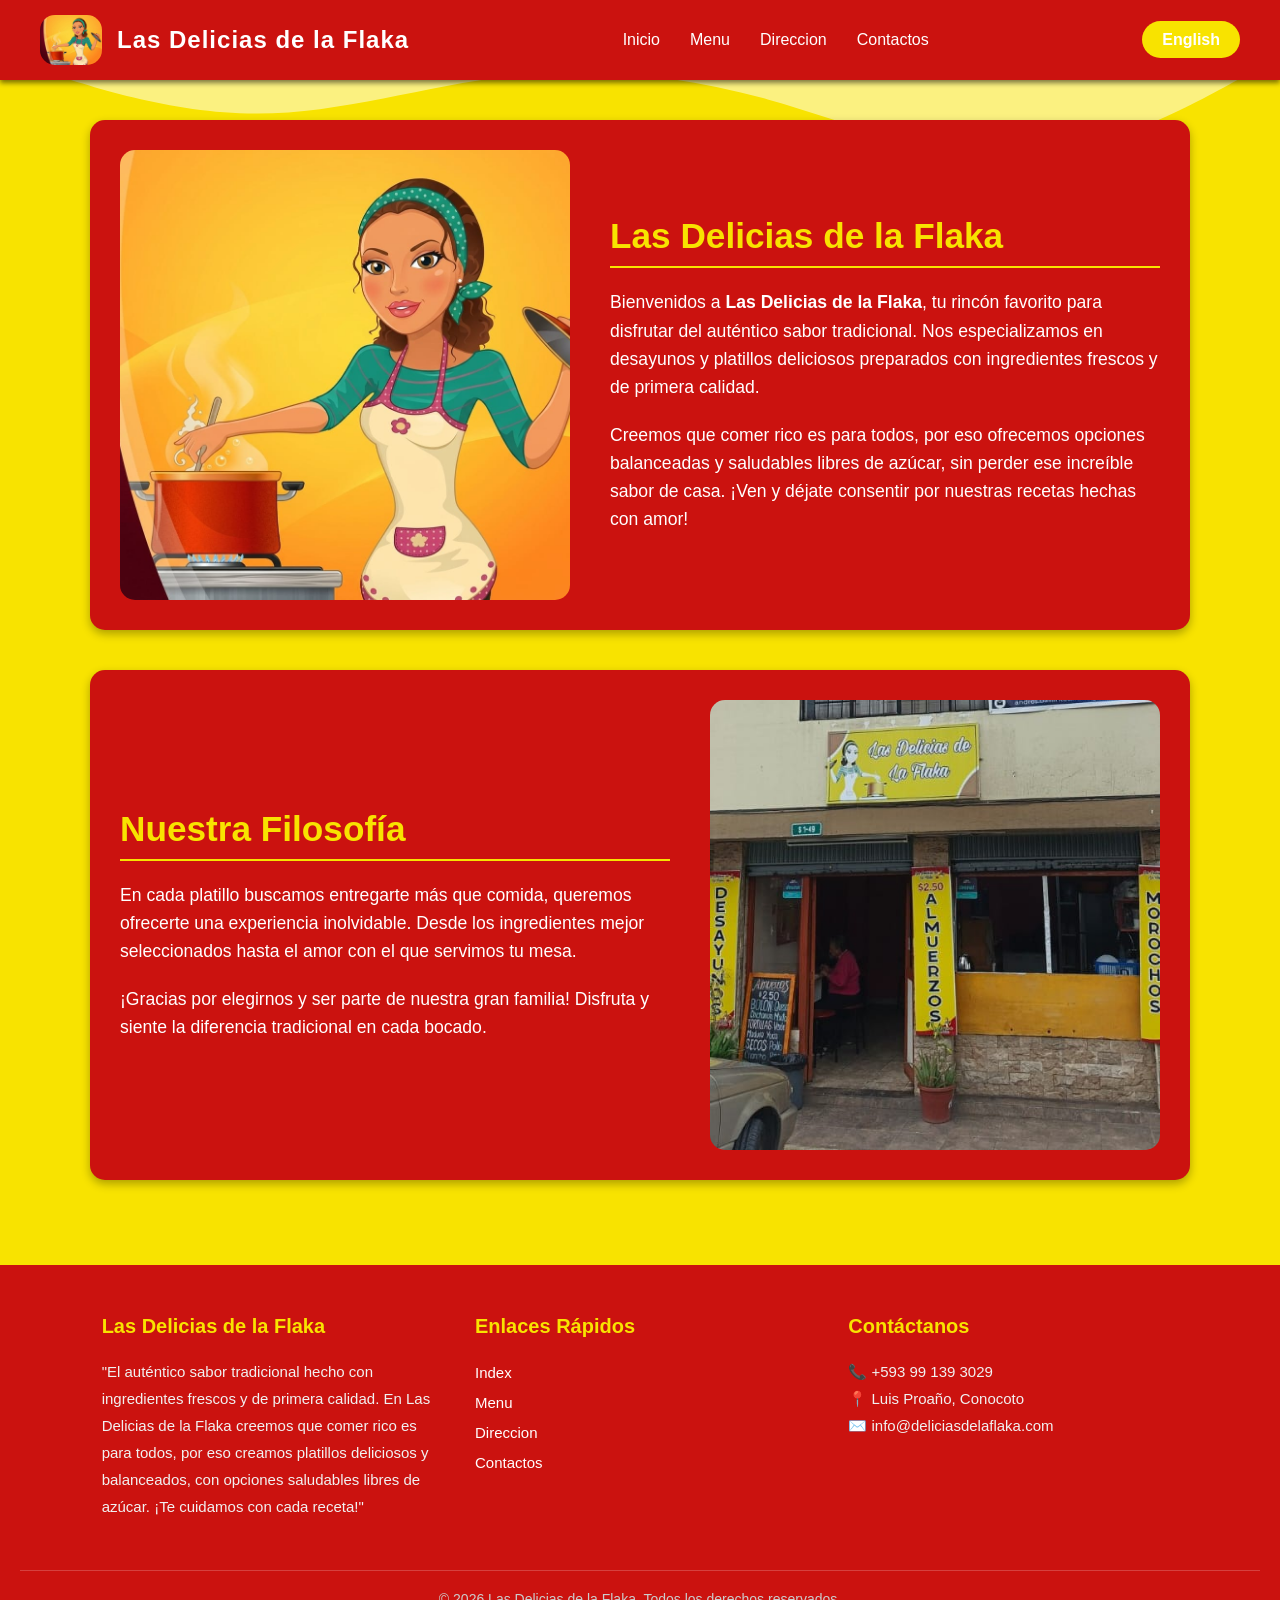
<file: index.html>
﻿<!doctype html>
<html lang="en">
  <head>
    <meta charset="UTF-8" />
    <meta name="viewport" content="width=device-width, initial-scale=1.0" />
    <title>Document</title>

    <link rel="stylesheet" href="./estilos.css" />
  </head>
  <body>
    <header class="mi-cabecera">
      <div class="logo">
        <a href="#">
          <img src="LogoLDF.jpeg" alt="Logo" class="img-logo" />
          <span class="texto-logo">Las Delicias de la Flaka</span>
        </a>
      </div>
      <nav class="navegacion">
        <ul class="menu">
          <li><a href="#">Inicio</a></li>
          <li><a href="PaginaP.html">Menu</a></li>
          <li><a href="direccion.html">Direccion</a></li>
          <li><a href="ccontactos.html">Contactos</a></li>
        </ul>
      </nav>
      <div class="boton-accion">
        <a href="#" class="btn-ingresar">Cambiar idioma</a>
      </div>
    </header>
    <div class="seccion-index">
      <div class="contenedor-imagen">
        <img
          src="LogoLDF.jpeg"
          alt="Logo de Las Delicias de la Flaka"
          class="img-central"
        />
      </div>
      <div class="contenedor-texto-index">
        <h2>Las Delicias de la Flaka</h2>
        <p>
          Bienvenidos a <strong>Las Delicias de la Flaka</strong>, tu rincón
          favorito para disfrutar del auténtico sabor tradicional. Nos
          especializamos en desayunos y platillos deliciosos preparados con
          ingredientes frescos y de primera calidad.
        </p>
        <p>
          Creemos que comer rico es para todos, por eso ofrecemos opciones
          balanceadas y saludables libres de azúcar, sin perder ese increíble
          sabor de casa. ¡Ven y déjate consentir por nuestras recetas hechas con
          amor!
        </p>
      </div>
    </div>
    <div class="seccion-index">
      <div class="contenedor-texto-index">
        <h2>Nuestra Filosofía</h2>
        <p>
          En cada platillo buscamos entregarte más que comida, queremos
          ofrecerte una experiencia inolvidable. Desde los ingredientes mejor
          seleccionados hasta el amor con el que servimos tu mesa.
        </p>
        <p>
          ¡Gracias por elegirnos y ser parte de nuestra gran familia! Disfruta y
          siente la diferencia tradicional en cada bocado.
        </p>
      </div>
      <div class="contenedor-imagen">
        <img
          src="local2.jpeg"
          alt="Nuestro Famoso Platillo"
          class="img-central"
        />
      </div>
    </div>
    <footer class="mi-footer">
      <div class="footer-contenido">
        <div class="footer-info">
          <h3>Las Delicias de la Flaka</h3>
          <p>
            "El auténtico sabor tradicional hecho con ingredientes frescos y de
            primera calidad. En Las Delicias de la Flaka creemos que comer rico
            es para todos, por eso creamos platillos deliciosos y balanceados,
            con opciones saludables libres de azúcar. ¡Te cuidamos con cada
            receta!"
          </p>
        </div>
        <div class="footer-enlaces">
          <h4>Enlaces Rápidos</h4>
          <ul>
            <li><a href="#">Index</a></li>
            <li><a href="PaginaP.html">Menu</a></li>
            <li><a href="direccion.html">Direccion</a></li>
            <li><a href="ccontactos.html">Contactos</a></li>
          </ul>
        </div>
        <div class="footer-contacto">
          <h4>Contáctanos</h4>
          <p>📞 +593 99 139 3029</p>
          <p>📍 Luis Proaño, Conocoto</p>
          <p>✉️ info@deliciasdelaflaka.com</p>
        </div>
      </div>
      <div class="footer-creditos">
        <p>
          &copy; 2026 Las Delicias de la Flaka. Todos los derechos reservados.
        </p>
      </div>
    </footer>
    <script src="estructura.js"></script>
  </body>
</html>
</file>
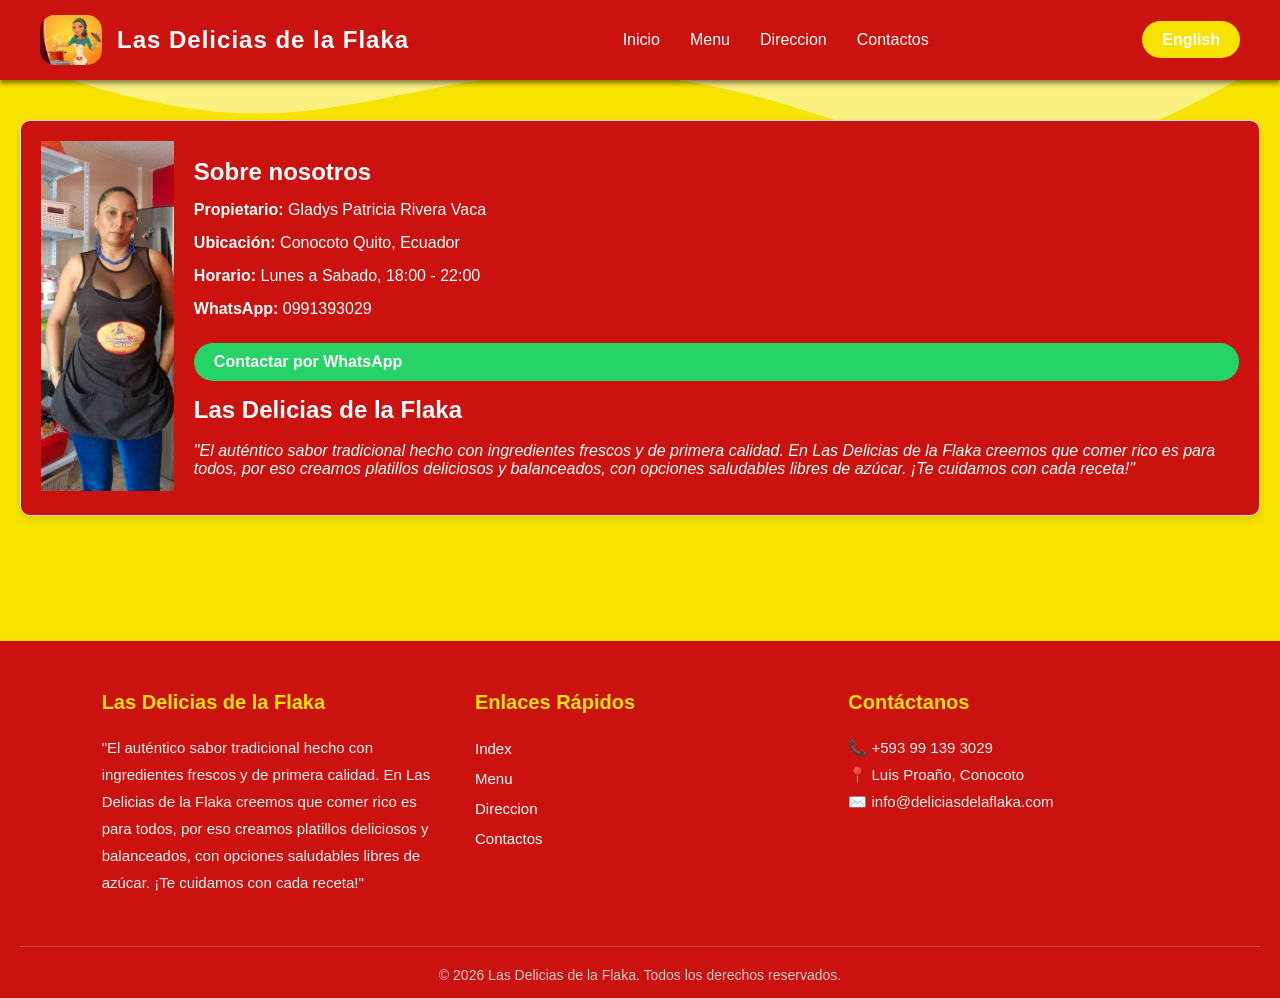
<file: ccontactos.html>
﻿<!doctype html>
<html lang="en">
  <head>
    <meta charset="UTF-8" />
    <meta name="viewport" content="width=device-width, initial-scale=1.0" />
    <title>Document</title>
    <link rel="stylesheet" href="./estilos.css" />
  </head>
  <body>
    <!-- INICIO DEL HEADER -->
    <header class="mi-cabecera">
      <!-- 1. Logo con texto -->
      <div class="logo">
        <a href="#">
          <img src="LogoLDF.jpeg" alt="Logo" class="img-logo" />
          <span class="texto-logo">Las Delicias de la Flaka</span>
        </a>
      </div>

      <!-- 2. Menú de Navegación -->
      <nav class="navegacion">
        <ul class="menu">
          <li><a href="index.html">Inicio</a></li>
          <li><a href="PaginaP.html">Menu</a></li>
          <li><a href="direccion.html">Direccion</a></li>
          <li><a href="#">Contactos</a></li>
        </ul>
      </nav>

      <!-- 3. Botón de Acción (Call to Action) -->
      <div class="boton-accion">
        <a href="#" class="btn-ingresar">Cambiar idioma</a>
      </div>
    </header>

    <section class="seccion-contacto">
      <div class="tarjeta-contacto">
        <div class="foto-propietario">
          <img src="contIm.jpeg" alt="Propietario" />
        </div>

        <div class="info-contacto">
          <h2>Sobre nosotros</h2>
          <p><strong>Propietario:</strong> Gladys Patricia Rivera Vaca</p>
          <p><strong>Ubicación:</strong> Conocoto Quito, Ecuador</p>
          <p><strong>Horario:</strong> Lunes a Sabado, 18:00 - 22:00</p>
          <p><strong>WhatsApp:</strong> 0991393029</p>
          <a href="https://wa.me/593991393029" class="btn-whatsapp"
            >Contactar por WhatsApp</a
          >

          <div class="columna-descripcion">
            <h2 strong>Las Delicias de la Flaka</h2>
            <br />
            <p>
              <em
                >"El auténtico sabor tradicional hecho con ingredientes frescos
                y de primera calidad. En Las Delicias de la Flaka creemos que
                comer rico es para todos, por eso creamos platillos deliciosos y
                balanceados, con opciones saludables libres de azúcar. ¡Te
                cuidamos con cada receta!"</em
              >
            </p>
          </div>
        </div>
      </div>
    </section>

    <!-- ========================================== -->
    <!-- INICIO DEL FOOTER -->
    <!-- ========================================== -->
    <footer class="mi-footer">
      <div class="footer-contenido">
        <!-- Columna 1: Información de la marca -->
        <div class="footer-info">
          <h3>Las Delicias de la Flaka</h3>
          <p>
            "El auténtico sabor tradicional hecho con ingredientes frescos y de
            primera calidad. En Las Delicias de la Flaka creemos que comer rico
            es para todos, por eso creamos platillos deliciosos y balanceados,
            con opciones saludables libres de azúcar. ¡Te cuidamos con cada
            receta!"
          </p>
        </div>

        <!-- Columna 2: Enlaces Rápidos -->
        <div class="footer-enlaces">
          <h4>Enlaces Rápidos</h4>
          <ul>
            <li><a href="index.html">Index</a></li>
            <li><a href="PaginaP.html">Menu</a></li>
            <li><a href="direccion.html">Direccion</a></li>
            <li><a href="#">Contactos</a></li>
          </ul>
        </div>

        <!-- Columna 3: Contacto -->
        <div class="footer-contacto">
          <h4>Contáctanos</h4>
          <p>📞 +593 99 139 3029</p>
          <p>📍 Luis Proaño, Conocoto</p>
          <p>✉️ info@deliciasdelaflaka.com</p>
        </div>
      </div>

      <!-- Derechos de autor (Copyright) -->
      <div class="footer-creditos">
        <p>
          &copy; 2026 Las Delicias de la Flaka. Todos los derechos reservados.
        </p>
      </div>
    </footer>
    <!-- FIN DEL FOOTER -->
    <script src="estructura.js"></script>
  </body>
</html>
</file>
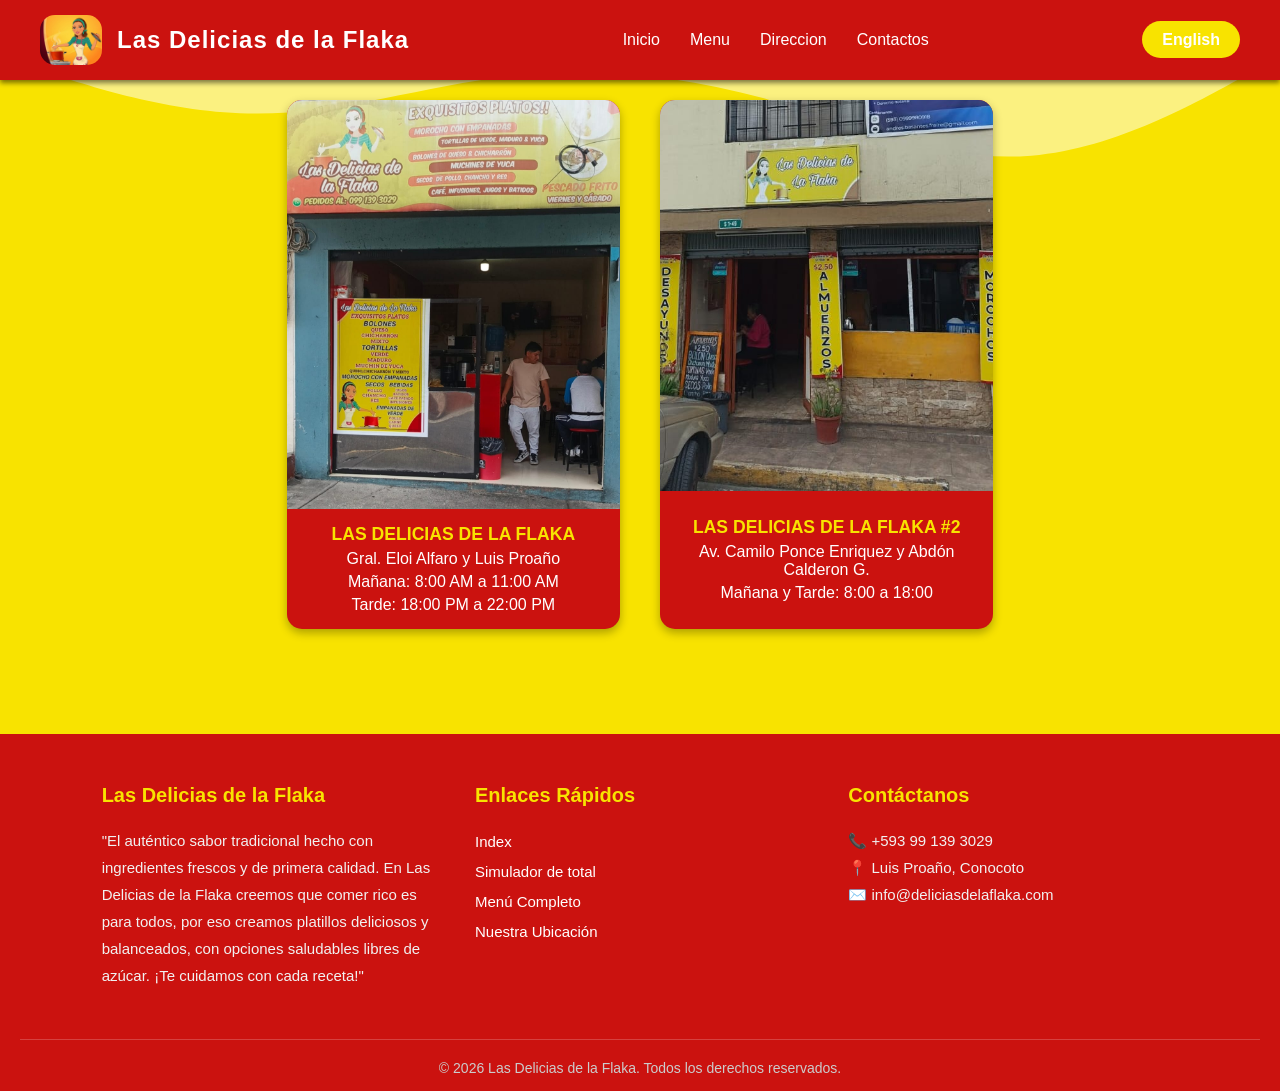
<file: direccion.html>
﻿<!doctype html>
<html lang="en">
  <head>
    <meta charset="UTF-8" />
    <meta name="viewport" content="width=device-width, initial-scale=1.0" />
    <title>Direccion</title>

    <link rel="stylesheet" href="./estilos.css" />
  </head>

  <body>
    <header class="mi-cabecera">
      <div class="logo">
        <a href="#">
          <img src="LogoLDF.jpeg" alt="Logo" class="img-logo" />
          <span class="texto-logo">Las Delicias de la Flaka</span>
        </a>
      </div>

      <nav class="navegacion">
        <ul class="menu">
          <li><a href="index.html">Inicio</a></li>
          <li><a href="PaginaP.html">Menu</a></li>
          <li><a href="#">Direccion</a></li>
          <li><a href="ccontactos.html">Contactos</a></li>
        </ul>
      </nav>

      <div class="boton-accion">
        <a href="#" class="btn-ingresar">Cambiar idioma</a>
      </div>
    </header>

    <div class="contenedor-productos-individuales">
      <div class="cuadrado-producto">
        <div class="imagen-recuadro">
          <img src="imagen local .jpeg" alt="Tortilla de queso" />
        </div>
        <div class="detalles-recuadro">
          <h4 class="nombre-recuadro">Las delicias de la flaka</h4>
          <p class="calles">Gral. Eloi Alfaro y Luis Proaño</p>
          <p class="horarios">Mañana: 8:00 AM a 11:00 AM</p>
          <p class="horarios">Tarde: 18:00 PM a 22:00 PM</p>
        </div>
      </div>
      <br />
      <div class="cuadrado-producto">
        <div class="imagen-recuadro">
          <img src="local2.jpeg" alt="Tortilla de queso" />
        </div>
        <div class="detalles-recuadro">
          <h4 class="nombre-recuadro">Las delicias de la flaka #2</h4>
          <p class="calles">Av. Camilo Ponce Enriquez y Abdón Calderon G.</p>
          <p class="horarios">Mañana y Tarde: 8:00 a 18:00</p>
        </div>
      </div>
    </div>
    <!-- ========================================== -->
    <!-- INICIO DEL FOOTER -->
    <!-- ========================================== -->
    <footer class="mi-footer">
      <div class="footer-contenido">
        <!-- Columna 1: Información de la marca -->
        <div class="footer-info">
          <h3>Las Delicias de la Flaka</h3>
          <p>
            "El auténtico sabor tradicional hecho con ingredientes frescos y de
            primera calidad. En Las Delicias de la Flaka creemos que comer rico
            es para todos, por eso creamos platillos deliciosos y balanceados,
            con opciones saludables libres de azúcar. ¡Te cuidamos con cada
            receta!"
          </p>
        </div>

        <!-- Columna 2: Enlaces Rápidos -->
        <div class="footer-enlaces">
          <h4>Enlaces Rápidos</h4>
          <ul>
            <li><a href="#">Index</a></li>
            <li><a href="#">Simulador de total</a></li>
            <li><a href="#">Menú Completo</a></li>
            <li><a href="#">Nuestra Ubicación</a></li>
          </ul>
        </div>

        <!-- Columna 3: Contacto -->
        <div class="footer-contacto">
          <h4>Contáctanos</h4>
          <p>📞 +593 99 139 3029</p>
          <p>📍 Luis Proaño, Conocoto</p>
          <p>✉️ info@deliciasdelaflaka.com</p>
        </div>
      </div>

      <!-- Derechos de autor (Copyright) -->
      <div class="footer-creditos">
        <p>
          &copy; 2026 Las Delicias de la Flaka. Todos los derechos reservados.
        </p>
      </div>
    </footer>
    <!-- FIN DEL FOOTER -->
    <script src="estructura.js"></script>
  </body>
</html>
</file>
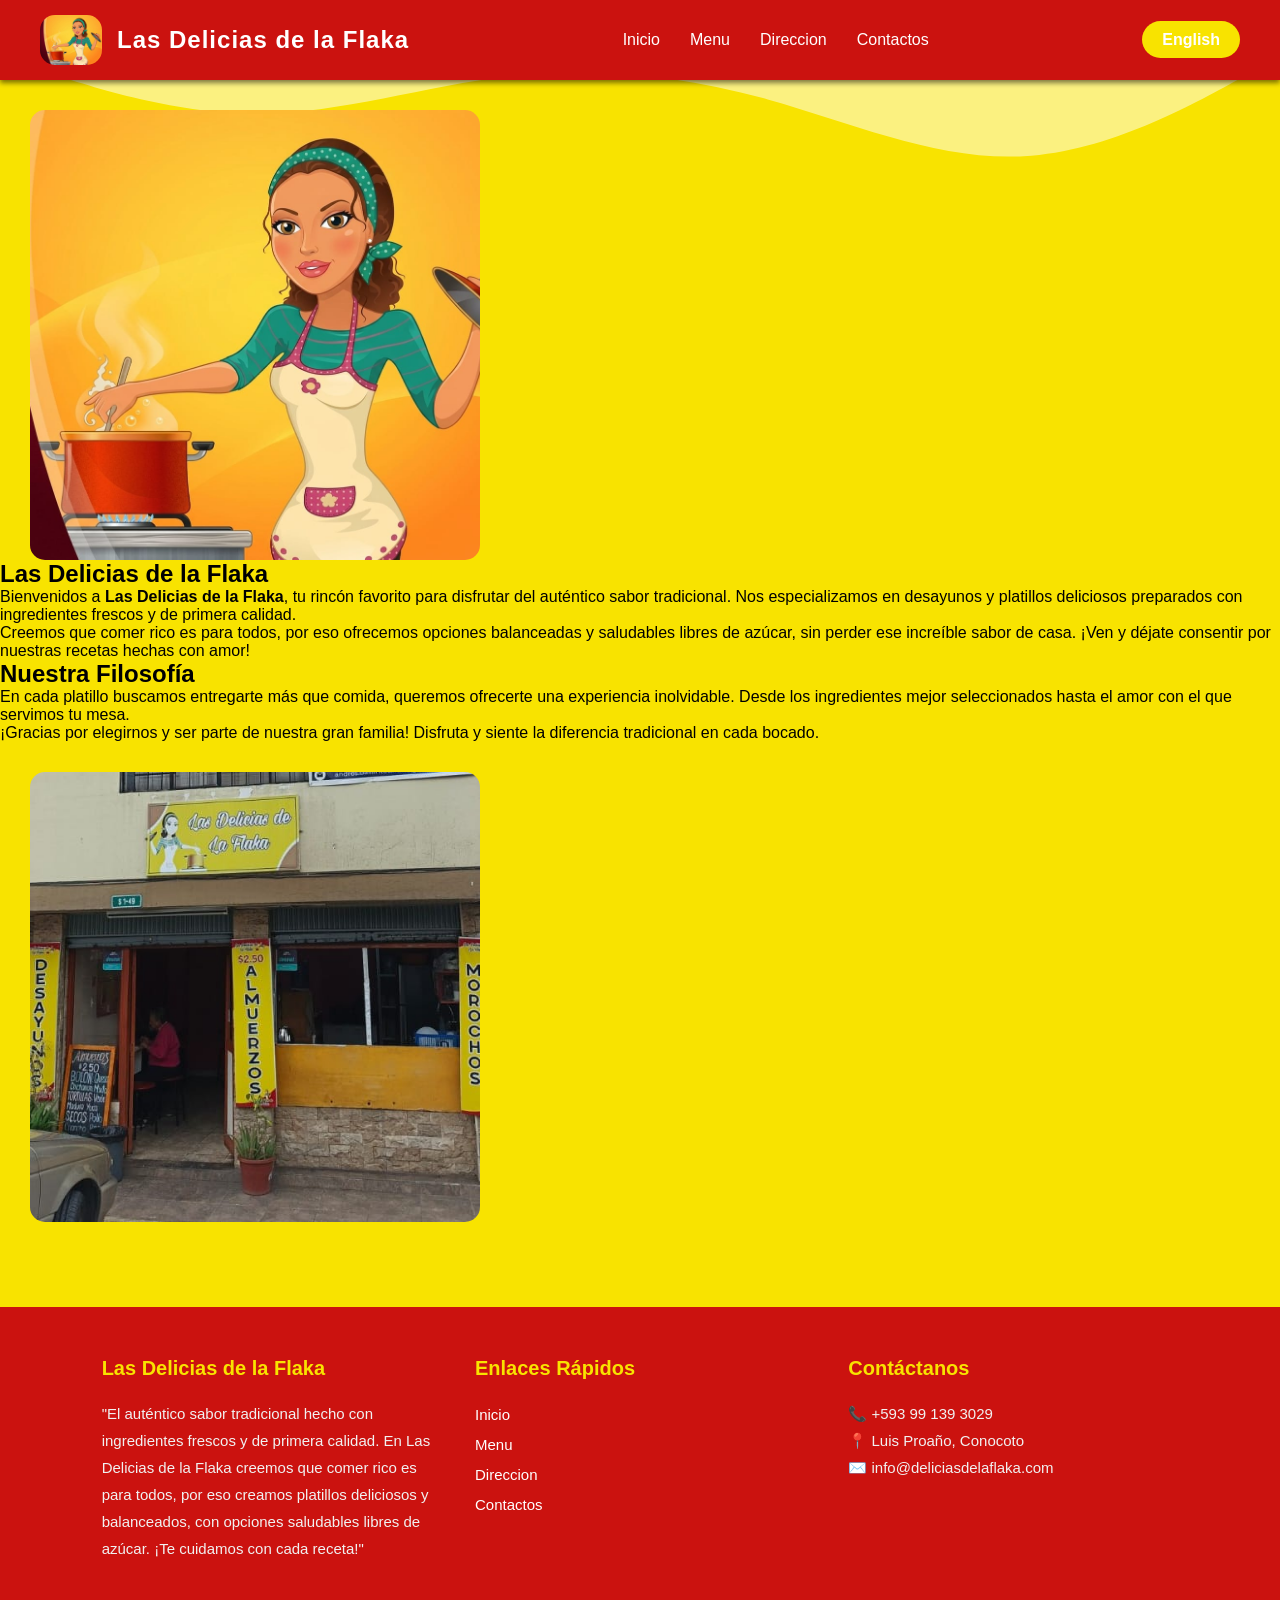
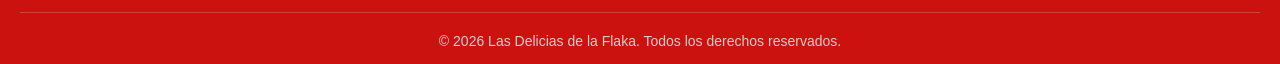
<file: inicio.html>
<!doctype html>
<html lang="en">
  <head>
    <meta charset="UTF-8" />
    <meta name="viewport" content="width=device-width, initial-scale=1.0" />
    <title>Document</title>

    <link rel="stylesheet" href="./estilos.css" />
  </head>
  <body>
    <!-- INICIO DEL HEADER -->
    <header class="mi-cabecera">
      <!-- 1. Logo con texto -->
      <div class="logo">
        <a href="#">
          <img src="LogoLDF.jpeg" alt="Logo" class="img-logo" />
          <span class="texto-logo">Las Delicias de la Flaka</span>
        </a>
      </div>

      <!-- 2. Menú de Navegación -->
      <nav class="navegacion">
        <ul class="menu">
          <li><a href="#">Inicio</a></li>
          <li><a href="PaginaP.html">Menu</a></li>
          <li><a href="direccion.html">Direccion</a></li>
          <li><a href="ccontactos.html">Contactos</a></li>
        </ul>
      </nav>

      <!-- 3. Botón de Acción (Call to Action) -->
      <div class="boton-accion">
        <a href="#" class="btn-ingresar">Cambiar idioma</a>
      </div>
    </header>

    <div class="seccion-inicio">
      <div class="contenedor-imagen">
        <img
          src="LogoLDF.jpeg"
          alt="Logo de Las Delicias de la Flaka"
          class="img-central"
        />
      </div>

      <div class="contenedor-texto-inicio">
        <h2>Las Delicias de la Flaka</h2>
        <p>
          Bienvenidos a <strong>Las Delicias de la Flaka</strong>, tu rincón
          favorito para disfrutar del auténtico sabor tradicional. Nos
          especializamos en desayunos y platillos deliciosos preparados con
          ingredientes frescos y de primera calidad.
        </p>
        <p>
          Creemos que comer rico es para todos, por eso ofrecemos opciones
          balanceadas y saludables libres de azúcar, sin perder ese increíble
          sabor de casa. ¡Ven y déjate consentir por nuestras recetas hechas con
          amor!
        </p>
      </div>
    </div>

    <!-- SEGUNDO CONTENEDOR: Texto a la Izquierda, Imagen a la Derecha -->
    <div class="seccion-inicio">
      <div class="contenedor-texto-inicio">
        <h2>Nuestra Filosofía</h2>
        <p>
          En cada platillo buscamos entregarte más que comida, queremos ofrecerte 
          una experiencia inolvidable. Desde los ingredientes mejor seleccionados 
          hasta el amor con el que servimos tu mesa.
        </p>
        <p>
          ¡Gracias por elegirnos y ser parte de nuestra gran familia! Disfruta 
          y siente la diferencia tradicional en cada bocado.
        </p>
      </div>

      <div class="contenedor-imagen">
        <img
          src="local2.jpeg"
          alt="Nuestro Famoso Platillo"
          class="img-central"
        />
      </div>
    </div>

    <!-- ========================================== -->
    <!-- INICIO DEL FOOTER -->
    <!-- ========================================== -->
    <footer class="mi-footer">
      <div class="footer-contenido">
        <!-- Columna 1: Información de la marca -->
        <div class="footer-info">
          <h3>Las Delicias de la Flaka</h3>
          <p>
            "El auténtico sabor tradicional hecho con ingredientes frescos y de
            primera calidad. En Las Delicias de la Flaka creemos que comer rico
            es para todos, por eso creamos platillos deliciosos y balanceados,
            con opciones saludables libres de azúcar. ¡Te cuidamos con cada
            receta!"
          </p>
        </div>

        <!-- Columna 2: Enlaces Rápidos -->
        <div class="footer-enlaces">
          <h4>Enlaces Rápidos</h4>
          <ul>
            <li><a href="#">Inicio</a></li>
            <li><a href="PaginaP.html">Menu</a></li>
            <li><a href="direccion.html">Direccion</a></li>
            <li><a href="ccontactos.html">Contactos</a></li>
          </ul>
        </div>

        <!-- Columna 3: Contacto -->
        <div class="footer-contacto">
          <h4>Contáctanos</h4>
          <p>📞 +593 99 139 3029</p>
          <p>📍 Luis Proaño, Conocoto</p>
          <p>✉️ info@deliciasdelaflaka.com</p>
        </div>
      </div>

      <!-- Derechos de autor (Copyright) -->
      <div class="footer-creditos">
        <p>
          &copy; 2026 Las Delicias de la Flaka. Todos los derechos reservados.
        </p>
      </div>
    </footer>
    <!-- FIN DEL FOOTER -->
    <script src="estructura.js"></script>
  </body>
</html>
</file>
<file: estilos.css>
﻿* {
  margin: 0;
  padding: 0;
  box-sizing: border-box;
  font-family: "Segoe UI", Tahoma, Geneva, Verdana, sans-serif;
}

html, body {
    margin: 0;
    padding: 0;
    width: 100%;
    overflow-x: hidden; 
}

.mi-cabecera {
  background-color: #cb120f;
  color: #fff;
  display: flex;
  justify-content: space-between;
  align-items: center;
  padding: 15px 40px;
  box-shadow: 0 3px 5px rgba(0, 0, 0, 0.5);
  position: fixed;
  top: 0;
  left: 0;
  width: 100%;
  z-index: 1000;
}

.logo a {
  display: flex;
  align-items: center;
  gap: 15px;
  text-decoration: none;
}

.menu {
  display: flex;
  list-style: none;
  gap: 30px;
}

.menu a {
  color: #fff;
  text-decoration: none;
  font-size: 16px;
  transition: color 0.3s ease;
}

.menu a:hover {
  color: #0070d1;
}

.btn-ingresar {
  background-color: #f8e300;
  color: #fff;
  text-decoration: none;
  padding: 10px 20px;
  border-radius: 25px;
  font-weight: bold;
  transition: background-color 0.3s ease;
}

.btn-ingresar:hover {
  background-color: #005bb5;
}

.contenedor-boton-central {
  display: flex;
  justify-content: center; 
  padding: 55px 0;         
}

.btn-destacado {
  background-color: #cb120f; 
  color: white;
  padding: 12px 25px;
  text-decoration: none;
  border-radius: 20px;
  font-weight: bold;
  transition: background-color 0.3s;
}

.btn-destacado:hover {
  background-color: #a00e0a; 
}

body {
  background-color: #f8e300;
  background-image: url('data:image/svg+xml;utf8,<svg xmlns="http://www.w3.org/2000/svg" viewBox="0 0 1440 320"><path fill="%23FFFFFF" fill-opacity="0.5" d="M0,64L48,80C96,96,192,128,288,128C384,128,480,96,576,85.3C672,75,768,85,864,112C960,139,1056,181,1152,176C1248,171,1344,117,1392,90.7L1440,64L1440,0L1392,0C1344,0,1248,0,1152,0C1056,0,960,0,864,0C768,0,672,0,576,0C480,0,384,0,288,0C192,0,96,0,48,0L0,0Z"></path></svg>');
  background-repeat: no-repeat;
  background-size: contain;
  background-position: top;
  padding-top: 80px; 
}

.img-logo {
  height: 50px;
  width: auto;
  display: block;
  border-radius: 15px;
}

.texto-logo {
  color: #fff;
  font-size: 24px;
  font-weight: bold;
  letter-spacing: 1px;
}

.tarjeta-menu {
  display: flex;
  background-color: #cb120f;
  color: #fff;
  border-radius: 15px;
  overflow: hidden;
  box-shadow: 0 5px 8px rgba(0, 0, 0, 0.5);
  max-width: 1100px;
  margin: 40px auto;
  border: 8px solid #cb120f;
}

.caja-imagen {
  width: 15%;
}
.caja-imagen img {
  width: 100%;
  height: 100%;
  object-fit: cover;
}

.caja-detalles {
  width: 50%;
  padding: 15px 25px;
  display: flex;
  flex-direction: column;
  justify-content: center;
}

.nombre-producto {
  font-size: 24px;
  color: #f8e300;
  margin-bottom: 10px;
  border-bottom: 1px solid #f8e300;
  padding-bottom: 5px;
}

.contenedor-opciones {
  display: flex;
  justify-content: space-between;
  gap: 10px;
}

.opcion {
  display: flex;
  flex-direction: column;
  align-items: center;
  background-color: rgb(250, 250, 199);
  padding: 8px 5px;
  border-radius: 8px;
  width: 32%;
}

.tipo {
  font-size: 14px;
  color: #cb120f;
  margin-bottom: 5px;
  text-transform: uppercase;
  font-weight: bold;
}

.caja-ingredientes {
  width: 35%;
  padding: 15px 20px;
  background-color: #f8e300;
  border-left: 1px solid #f8e300;
  display: flex;
  flex-direction: column;
  justify-content: center;
}

.titulo-ingredientes {
  font-size: 16px;
  color: #cb120f;
  margin-bottom: 10px;
  text-transform: uppercase;
}

.lista-ingredientes {
  list-style: none;
  padding: 0;
  margin: 0;
}
.lista-ingredientes li {
  font-size: 14px;
  color: #000;
  margin-bottom: 8px;
  padding-left: 15px;
  position: relative;
}

.lista-ingredientes li::before {
  content: "-";
  position: absolute;
  left: 0;
  color: #ff9800;
  font-weight: bold;
}

.precio {
  font-size: 18px;
  color: #000;
  font-weight: bold;
}

.mi-footer {
  background-color: #cb120f;
  color: #fff;
  padding: 50px 20px 15px;
  margin-top: 80px;
  border-top: 5px solid #f8e300;
}

.footer-contenido {
  display: flex;
  justify-content: space-around;
  flex-wrap: wrap;
  max-width: 1100px;
  margin: 0 auto;
  gap: 20px;
}

.footer-info,
.footer-enlaces,
.footer-contacto {
  width: 30%;
}

.footer-info h3,
.footer-enlaces h4,
.footer-contacto h4 {
  color: #f8e300;
  margin-bottom: 20px;
  font-size: 20px;
}

.footer-info p,
.footer-contacto p {
  line-height: 1.8;
  color: #f1f1f1;
  font-size: 15px;
}

.footer-enlaces ul {
  list-style: none;
}
.footer-enlaces a {
  color: #fff;
  text-decoration: none;
  line-height: 2;
  font-size: 15px;
  transition: color 0.3s ease;
}

.footer-enlaces a:hover {
  color: #f8e300;
}

.footer-creditos {
  text-align: center;
  margin-top: 50px;
  padding-top: 20px;
  border-top: 1px solid rgba(255, 255, 255, 0.2);
  font-size: 14px;
  color: #ccc;
}

.contenedor-productos-individuales {
  display: flex;
  flex-wrap: wrap;
  gap: 20px;
  padding: 20px;
  justify-content: center;
  max-width: 1100px;
  margin: 0 auto;
}

.cuadrado-producto {
  flex: 0 1 calc(33.333% - 20px);
  background-color: #cb120f;
  border: 8 px solid #cb120f;
  border-radius: 15px;
  overflow: hidden;
  box-shadow: 0 4px 10px rgba(0, 0, 0, 0.3);
  display: flex;
  flex-direction: column;
  transition: transform 0.3s ease;
}

.cuadrado-producto:hover {
  transform: scale(1.03);
}

.imagen-recuadro {
  width: 100%;
  aspect-ratio: 1 / 1;
  background-color: #fff;
}
.imagen-recuadro img {
  width: 100%;
  height: 100%;
  object-fit: cover;
}

.detalles-recuadro {
  padding: 15px;
  text-align: center;
  color: #fff;
  flex-grow: 1;
  display: flex;
  flex-direction: column;
  justify-content: center;
  gap: 5px;
}

.ubicacion {
  width: 400px;
  height: 400px;
  max-width: 90vw;
  max-height: 90vw;
  background: #fff;
  border-radius: 16px;
  box-shadow: 0 10px 30px rgba(0, 0, 0, 0.12);
  display: flex;
  flex-direction: column;
  align-items: center;
  justify-content: center;
  padding: 30px;
  text-align: center;
  border: 1px solid #e6e0d6;
}

.ubicacion h2 {
  color: #b8541a;
  font-size: 1.5rem;
  margin-bottom: 12px;
}

.ubicacion p {
  color: #555;
  font-size: 1rem;
  line-height: 1.5;
}

.ubicacion .icono {
  width: 60px;
  height: 60px;
  border-radius: 50%;
  background: #b8541a;
  color: #fff;
  display: flex;
  align-items: center;
  justify-content: center;
  font-size: 28px;
  margin-bottom: 16px;
}

.nombre-recuadro {
  font-size: 1.1rem;
  color: #f8e300;
  text-transform: uppercase;
  margin: 0;
}
.descripcion-corta {
  font-size: 0.85rem;
  font-style: italic;
  opacity: 0.9;
}
.precio-recuadro {
  font-size: 1.3rem;
  font-weight: bold;
  color: #fff;
  margin-top: 5px;
}

@media (max-width: 900px) {
  .cuadrado-producto {
    flex: 0 1 calc(50% - 20px);
  }
}

@media (max-width: 600px) {
  .contenedor-productos-individuales {
    gap: 10px;
    padding: 10px;
  }
  .cuadrado-producto {
    flex: 0 1 calc(50% - 10px);
  }
  .nombre-recuadro {
    font-size: 0.9rem;
  }
  .precio-recuadro {
    font-size: 1.1rem;
  }
}

.seccion-contacto {
  padding: 40px 20px;
  display: flex;
  justify-content: center;
}

.tarjeta-contacto {
  display: flex;
  background: #cb120f;
  border: 1px solid #ddd;
  border-radius: 10px;
  padding: 20px;
  max-width: 1300px;
  max-height: 400px;
  gap: 20px;
  box-shadow: 0 4px 8px rgba(0,0,0,0.1);
}

.foto-propietario img {
  width: 250px;
  height: 350px;
  object-fit: cover;
}

.info-contacto {
  display: flex;
  flex-direction: column;
  justify-content: center;
  gap: 15px;
  color: #fff;
}

@media (max-width: 900px) {
  .tarjeta-contacto { 
    flex-direction: column; 
    text-align: center; 
    align-items: center;
    max-height: none; 
    width: 90%;
    margin: 0 auto;
    padding: 20px 15px;
  }
  .foto-propietario img {
    height: 300px; 
    border-radius: 10px;
  }
}

.btn-whatsapp{
  background-color: #25d366; 
  color: white;
  padding: 10px 20px;
  text-decoration: none;
  font-weight: bold;
  border-radius: 25px;
  display: inline-block;
  margin-top: 10px;
  transition: transform 0.2s ease;
}

.btn-whatsapp:hover {
  transform: scale(1.05); /* Efecto pop al pasar el mouse */
}
.contenedor-imagen{
  justify-content: left;
  align-items: left;
  margin-top: 30px;
  margin-left: 30px;
  width: 450px;
  height: 450px;
}

.seccion-index {
  display: flex;
  align-items: center;
  justify-content: center;
  background-color: #cb120f;
  border-radius: 15px;
  padding: 30px;
  max-width: 1100px;
  margin: 40px auto;
  gap: 40px;
  box-shadow: 0 4px 10px rgba(0, 0, 0, 0.3);
  color: #fff;
}

.seccion-index .contenedor-imagen {
  margin: 0;
  width: 450px;
  height: 450px;
  flex-shrink: 0;
}

.contenedor-texto-index {
  display: flex;
  flex-direction: column;
  justify-content: center;
  gap: 20px;
}

.contenedor-texto-index h2 {
  font-size: 2.2rem;
  color: #f8e300;
  margin: 0;
  border-bottom: 2px solid #f8e300;
  padding-bottom: 10px;
}

.contenedor-texto-index p {
  font-size: 1.1rem;
  line-height: 1.6;
}

.img-central{
  width: 100%;
  height: 100%;
  object-fit: cover;
  border-radius: 15px;
}

img {
  max-width: 100%;
}

@media (max-width: 900px) {
  .mi-cabecera {
    flex-wrap: wrap;
    justify-content: center;
    padding: 10px;
    gap: 15px;
  }
  body {
    padding-top: 150px; 
  }
  .tarjeta-menu {
    flex-direction: column;
    margin: 20px 5%;
    width: 90%;
  }
  .caja-imagen, .caja-detalles, .caja-ingredientes {
    width: 100%;
    border-left: none;
  }
  .caja-imagen {
    height: 200px;
  }
  .contenedor-opciones {
    flex-wrap: wrap;
    justify-content: center;
  }
  .opcion {
    width: 45%;
    margin-bottom: 10px;
  }
  .footer-contenido {
    flex-direction: column;
    align-items: center;
    text-align: center;
  }
  .footer-info, .footer-enlaces, .footer-contacto {
    width: 100%;
  }
  .contenedor-imagen {
    width: 100%;
    max-width: 450px;
    margin-left: 0;
  }
  .seccion-index {
    flex-direction: column;
    text-align: center;
    padding: 20px;
  }
  .seccion-index .contenedor-imagen {
    width: 100%;
    height: auto;
    aspect-ratio: 1 / 1;
  }
}

@media (max-width: 600px) {
  body {
    padding-top: 200px;
  }
  .logo a {
    flex-direction: column;
  }
  .menu {
    flex-wrap: wrap;
    justify-content: center;
    gap: 10px;
  }
  .opcion {
    width: 100%;
  }
}
</file>
